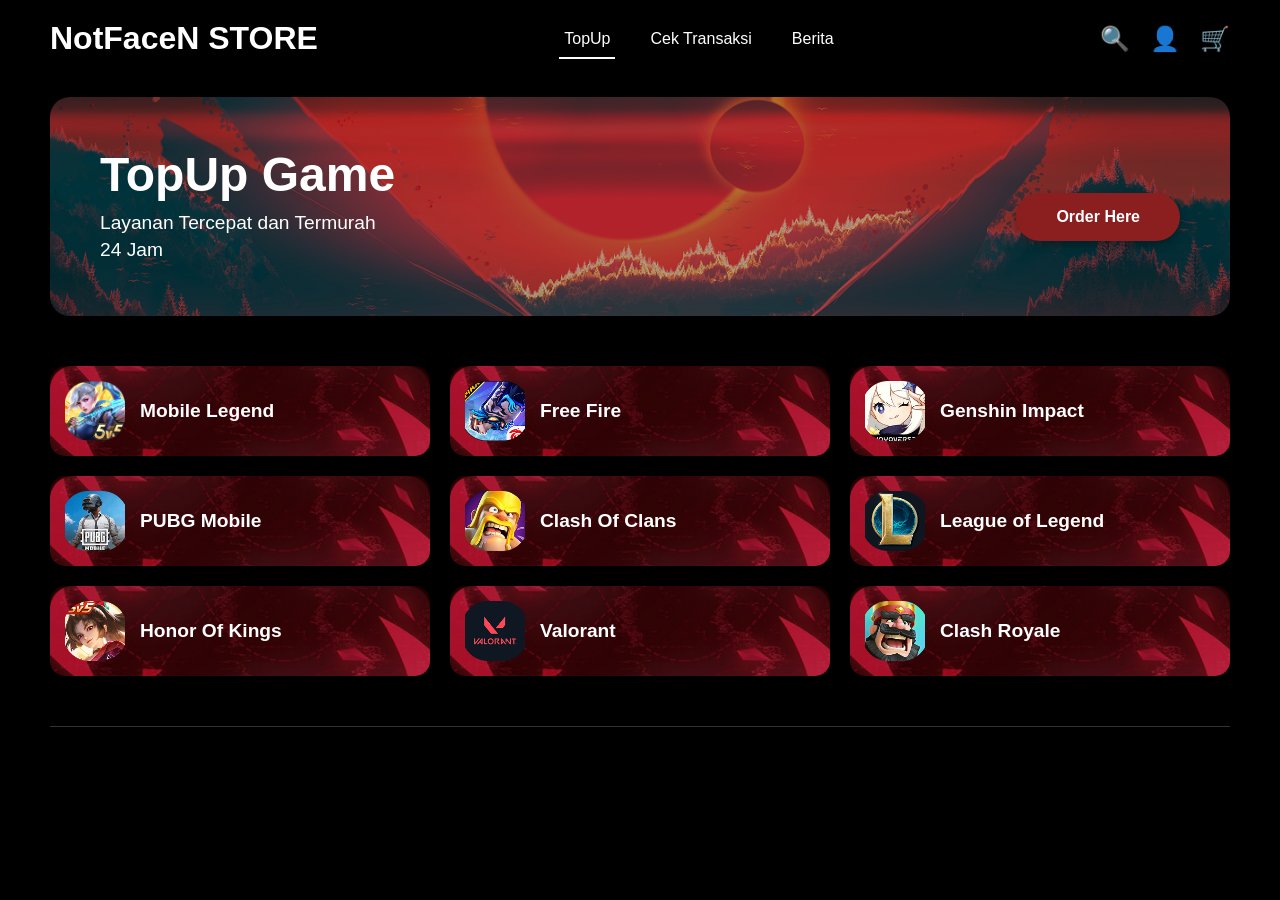
<file: index.html>
<!DOCTYPE html>
<html lang="en">
<head>
    <meta charset="UTF-8">
    <meta name="viewport" content="width=device-width, initial-scale=1.0">
    <title>NotFaceN Store - Gaming Top-up</title>
    <link rel="stylesheet" href="stylehomepage.css">
</head>
<body>
    <header>
        <a href="index.html" class="logo">NotFaceN STORE</a>
        <nav>
            <ul>
                <li><a href="index.html" class="active">TopUp</a></li>
                <li><a href="#">Cek Transaksi</a></li>
                <li><a href="#">Berita</a></li>
            </ul>
        </nav>
        <div class="header-icons">
            <a href="#" class="icon-search"></a>
            <a href="#" class="icon-user"></a>
            <a href="#" class="icon-cart"></a>
        </div>
    </header>
    
    <div class="hero-banner">
        <div class="hero-text">
            <h1>TopUp Game</h1>
            <p>Layanan Tercepat dan Termurah</p>
            <p>24 Jam</p>
        </div>
        <a href="#" class="order-btn">Order Here</a>
    </div>
    
    <div class="game-categories">
        <a href="p2.html" class="game-card">
            <div class="game-logo">
                <img src="image/imageML.png" alt="Mobile Legend">
            </div>
            <div class="game-title">Mobile Legend</div>
        </a>
        
        <a href="p3.html" class="game-card">
            <div class="game-logo">
                <img src="image/imageFF.png" alt="Free Fire">
            </div>
            <div class="game-title">Free Fire</div>
        </a>
        
        <a href="p4.html" class="game-card">
            <div class="game-logo">
                <img src="image/imageGenshin.png" alt="Genshin Impact">
            </div>
            <div class="game-title">Genshin Impact</div>
        </a>
        
        <a href="p5.html" class="game-card">
            <div class="game-logo">
                <img src="image/imagePUBG.png" alt="PUBG Mobile">
            </div>
            <div class="game-title">PUBG Mobile</div>
        </a>
        
        <a href="p6.html" class="game-card">
            <div class="game-logo">
                <img src="image/imageCOC.png" alt="Clash Of Clans">
            </div>
            <div class="game-title">Clash Of Clans</div>
        </a>
        
        <div class="game-card">
            <div class="game-logo">
                <img src="image/imageLOL.png" alt="League of Legend">
            </div>
            <div class="game-title">League of Legend</div>
        </div>
        
        <div class="game-card">
            <div class="game-logo">
                <img src="image/imageHOK.png" alt="Honor Of Kings">
            </div>
            <div class="game-title">Honor Of Kings</div>
        </div>
        
        <div class="game-card">
            <div class="game-logo">
                <img src="image/imageVALO.png" alt="Valorant">
            </div>
            <div class="game-title">Valorant</div>
        </div>
        
        <div class="game-card">
            <div class="game-logo">
                <img src="image/imageCR.png" alt="Clash Royale">
            </div>
            <div class="game-title">Clash Royale</div>
        </div>
    </div>
    
    <footer>
        <div class="divider"></div>
    </footer>
</body>
</html>
</file>
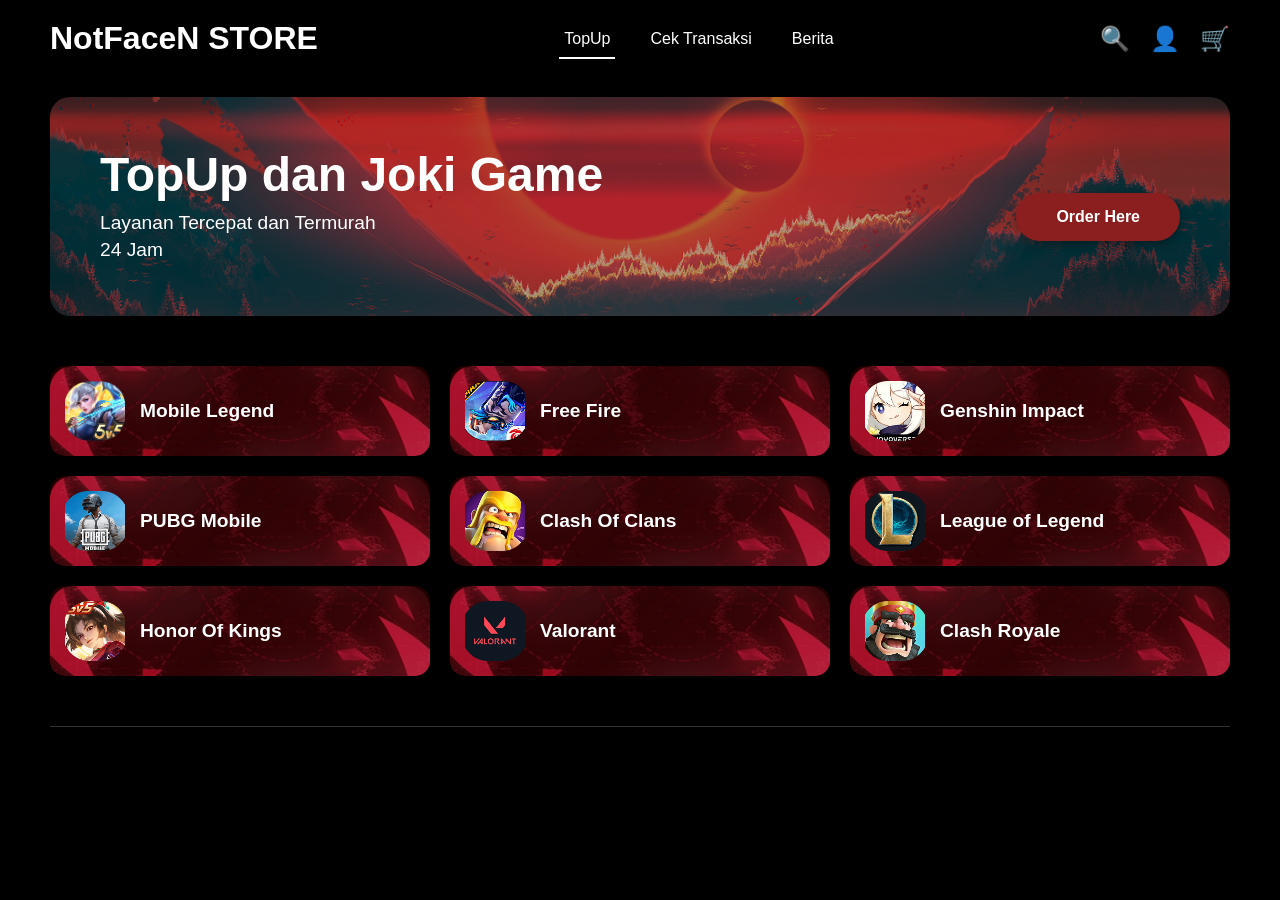
<file: homepage.html>
<!DOCTYPE html>
<html lang="en">
<head>
    <meta charset="UTF-8">
    <meta name="viewport" content="width=device-width, initial-scale=1.0">
    <title>NotFaceN Store - Gaming Top-up</title>
    <link rel="stylesheet" href="stylehomepage.css">
</head>
<body>
    <header>
        <a href="homepage.html" class="logo">NotFaceN STORE</a>
        <nav>
            <ul>
                <li><a href="homepage.html" class="active">TopUp</a></li>
                <li><a href="#">Cek Transaksi</a></li>
                <li><a href="#">Berita</a></li>
            </ul>
        </nav>
        <div class="header-icons">
            <a href="#" class="icon-search"></a>
            <a href="#" class="icon-user"></a>
            <a href="#" class="icon-cart"></a>
        </div>
    </header>
    
    <div class="hero-banner">
        <div class="hero-text">
            <h1>TopUp dan Joki Game</h1>
            <p>Layanan Tercepat dan Termurah</p>
            <p>24 Jam</p>
        </div>
        <a href="#" class="order-btn">Order Here</a>
    </div>
    
    <div class="game-categories">
        <a href="p2.html" class="game-card">
            <div class="game-logo">
                <img src="image/imageML.png" alt="Mobile Legend">
            </div>
            <div class="game-title">Mobile Legend</div>
        </a>
        
        <a href="p3.html" class="game-card">
            <div class="game-logo">
                <img src="image/imageFF.png" alt="Free Fire">
            </div>
            <div class="game-title">Free Fire</div>
        </a>
        
        <div class="game-card">
            <div class="game-logo">
                <img src="image/imageGenshin.png" alt="Genshin Impact">
            </div>
            <div class="game-title">Genshin Impact</div>
        </div>
        
        <div class="game-card">
            <div class="game-logo">
                <img src="image/imagePUBG.png" alt="PUBG Mobile">
            </div>
            <div class="game-title">PUBG Mobile</div>
        </div>
        
        <div class="game-card">
            <div class="game-logo">
                <img src="image/imageCOC.png" alt="Clash Of Clans">
            </div>
            <div class="game-title">Clash Of Clans</div>
        </div>
        
        <div class="game-card">
            <div class="game-logo">
                <img src="image/imageLOL.png" alt="League of Legend">
            </div>
            <div class="game-title">League of Legend</div>
        </div>
        
        <div class="game-card">
            <div class="game-logo">
                <img src="image/imageHOK.png" alt="Honor Of Kings">
            </div>
            <div class="game-title">Honor Of Kings</div>
        </div>
        
        <div class="game-card">
            <div class="game-logo">
                <img src="image/imageVALO.png" alt="Valorant">
            </div>
            <div class="game-title">Valorant</div>
        </div>
        
        <div class="game-card">
            <div class="game-logo">
                <img src="image/imageCR.png" alt="Clash Royale">
            </div>
            <div class="game-title">Clash Royale</div>
        </div>
    </div>
    
    <footer>
        <div class="divider"></div>
    </footer>
</body>
</html>
</file>
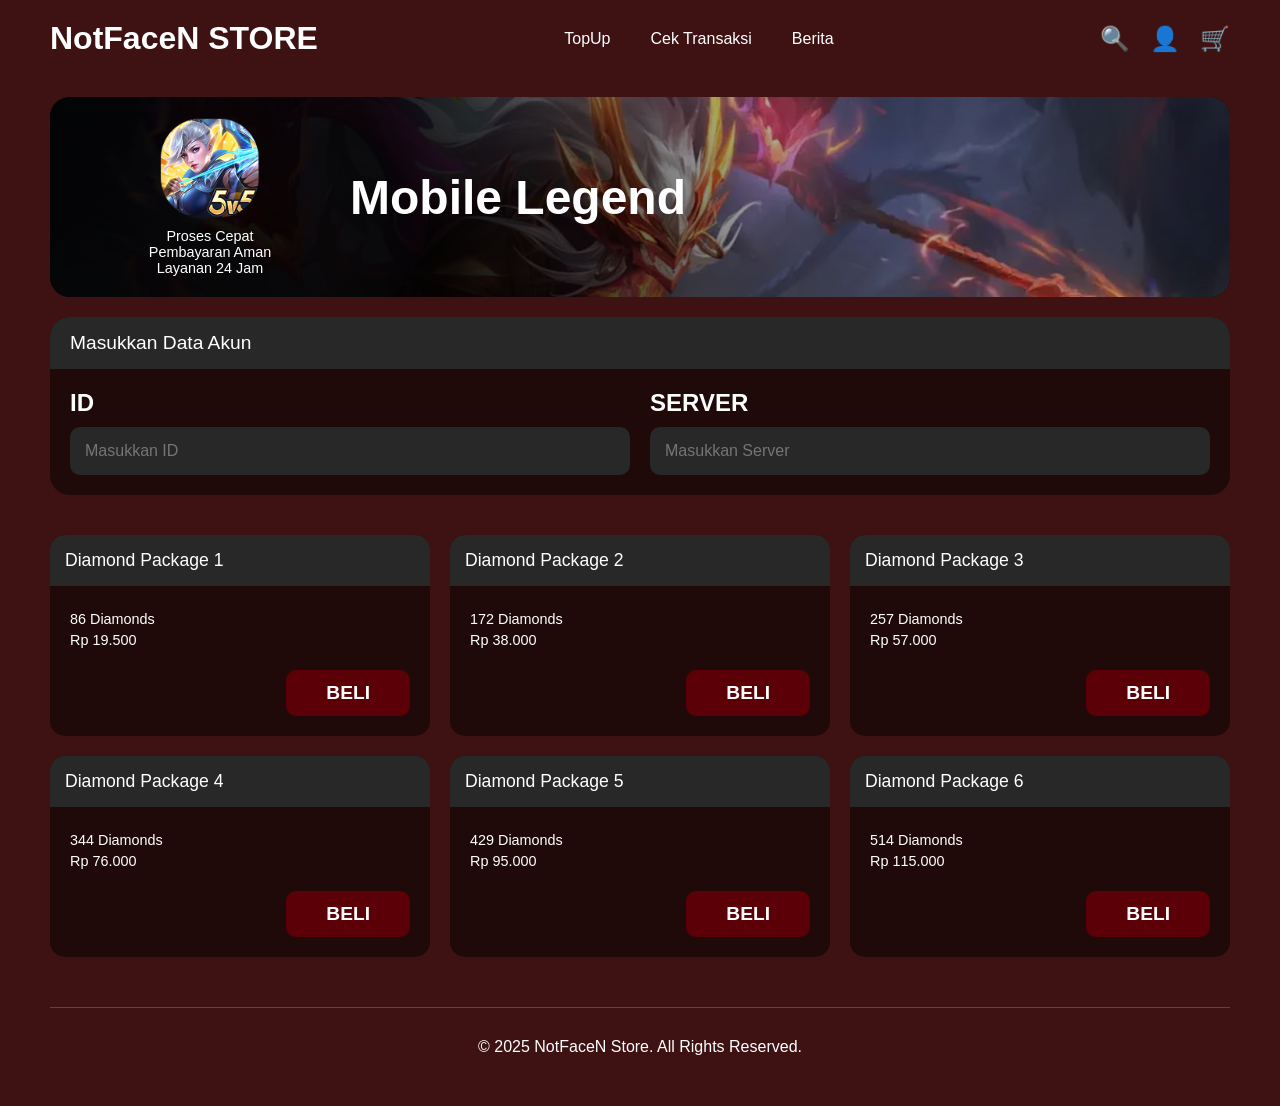
<file: p2.html>
<!DOCTYPE html>
<html lang="en">
<head>
  <meta charset="UTF-8">
  <meta name="viewport" content="width=device-width, initial-scale=1.0">
  <title>NotFaceN Store - Mobile Legend</title>
  <style>
    /* Reset and Base Styles */
    * {
        margin: 0;
        padding: 0;
        box-sizing: border-box;
        font-family: 'Arial', sans-serif;
    }

    body {
        background-color: #3e1212;
        color: white;
    }

    /* Header Styles */
    header {
        display: flex;
        justify-content: space-between;
        align-items: center;
        padding: 20px 50px;
    }

    .logo {
        font-size: 2rem;
        font-weight: bold;
        font-family: 'Impact', sans-serif;
        color: white;
        text-decoration: none;
    }

    nav ul {
        display: flex;
        list-style: none;
    }

    nav ul li a {
        color: white;
        text-decoration: none;
        margin: 0 15px;
        padding: 10px 5px;
        border-bottom: 2px solid transparent;
        transition: border-bottom 0.3s;
    }

    nav ul li a:hover, 
    nav ul li a.active {
        border-bottom: 2px solid white;
    }

    .header-icons {
        display: flex;
        align-items: center;
    }

    .header-icons a {
        color: white;
        margin-left: 20px;
        font-size: 1.5rem;
        text-decoration: none;
    }

    /* Game Banner */
    .game-banner {
        margin: 20px 50px;
        height: 200px;
        background-color: #000;
        border-radius: 20px;
        overflow: hidden;
        position: relative;
    }

    .game-banner-bg {
        position: absolute;
        width: 100%;
        height: 100%;
        background-image: url('image/imageBGML.png');
        background-size: cover;
        background-position: center;
        opacity: 0.7;
    }

    .game-logo-large {
        position: absolute;
        left: 50px;
        top: 50%;
        transform: translateY(-50%);
        width: 220px;
        display: flex;
        flex-direction: column;
        align-items: center;
        text-align: center;
    }

    .game-logo-large img {
        width: 100px;
        height: 100px;
        border-radius: 20px;
        margin-bottom: 10px;
    }

    .game-logo-large .game-info {
        text-align: center;
        font-size: 0.9rem;
    }

    .game-banner h1 {
        position: absolute;
        left: 300px;
        top: 50%;
        transform: translateY(-50%);
        font-size: 3rem;
        font-weight: bold;
    }

    /* Account Form */
    .account-form {
        margin: 20px 50px;
        background-color: #00000080;
        border-radius: 20px;
        overflow: hidden;
    }

    .form-header {
        background-color: #282828;
        padding: 15px 20px;
        font-size: 1.2rem;
    }

    .form-content {
        padding: 20px;
        display: flex;
    }

    .input-group {
        display: flex;
        flex-direction: column;
        flex: 1;
    }

    .input-label {
        font-size: 1.5rem;
        font-weight: bold;
        margin-bottom: 10px;
    }

    .input-field {
        background-color: #282828;
        border: none;
        border-radius: 10px;
        padding: 15px;
        font-size: 1rem;
        color: #333;
    }

    /* Products Grid */
    .products-grid {
        margin: 40px 50px;
        display: grid;
        grid-template-columns: repeat(3, 1fr);
        gap: 20px;
    }

    .product-card {
        background-color: #00000080;
        border-radius: 15px;
        overflow: hidden;
    }

    .product-header {
        background-color: #282828;
        padding: 15px;
        font-size: 1.1rem;
    }

    .product-content {
        padding: 20px;
        min-height: 150px;
        position: relative;
    }

    .package-details {
        position: absolute;
        top: 20px;
        left: 20px;
        text-align: left;
    }

    .package-details p {
        margin: 5px 0;
        font-size: 0.9rem;
    }

    .buy-button {
        background-color: #5c0008;
        color: white;
        border: none;
        border-radius: 10px;
        padding: 12px 40px;
        font-size: 1.2rem;
        font-weight: bold;
        cursor: pointer;
        transition: background-color 0.3s;
        position: absolute;
        bottom: 20px;
        right: 20px;
    }

    .buy-button:hover {
        background-color: #ff4d5e;
    }

    /* Footer */
    footer {
        margin: 50px;
        padding-top: 30px;
        border-top: 1px solid rgba(255,255,255,0.2);
        text-align: center;
    }

    /* Icons */
    .icon-search::before {
        content: "🔍";
    }

    .icon-user::before {
        content: "👤";
    }

    .icon-cart::before {
        content: "🛒";
    }
  </style>
</head>
<body>

    <header>
        <a href="index.html" class="logo">NotFaceN STORE</a>
        <nav>
          <ul>
            <li><a href="index.html">TopUp</a></li>
            <li><a href="#">Cek Transaksi</a></li>
            <li><a href="#">Berita</a></li>
          </ul>
        </nav>
        <div class="header-icons">
          <a href="#" class="icon-search"></a>
          <a href="#" class="icon-user"></a>
          <a href="#" class="icon-cart"></a>
        </div>
      </header>
      
      <div class="game-banner">
        <div class="game-banner-bg"></div>
        <div class="game-logo-large">
          <img src="image/imageML.png" alt="Mobile Legend">
          <div class="game-info">
            <p>Proses Cepat</p>
            <p>Pembayaran Aman</p>
            <p>Layanan 24 Jam</p>
          </div>
        </div>
        <h1>Mobile Legend</h1>
      </div>
      
      <form id="account-form">
        <div class="account-form">
          <div class="form-header">
            Masukkan Data Akun
          </div>
          <div class="form-content">
            <div class="input-group" style="margin-right: 20px;">
              <div class="input-label">ID</div>
              <input type="text" name="user_id" id="user_id" class="input-field" placeholder="Masukkan ID" required>
            </div>
            <div class="input-group">
              <div class="input-label">SERVER</div>
              <input type="text" name="server" id="server" class="input-field" placeholder="Masukkan Server" required>
            </div>
          </div>
        </div>
      
        <div class="products-grid">
          <!-- Diamond Package 1 -->
          <div class="product-card">
            <div class="product-header">Diamond Package 1</div>
            <div class="product-content">
              <div class="package-details">
                <p>86 Diamonds</p>
                <p>Rp 19.500</p>
              </div>
              <!-- Button untuk Diamond Package 1 -->
              <button type="button" onclick="submitForm('Diamond Package 1')" class="buy-button">BELI</button>
            </div>
          </div>
      
          <!-- Diamond Package 2 -->
          <div class="product-card">
            <div class="product-header">Diamond Package 2</div>
            <div class="product-content">
              <div class="package-details">
                <p>172 Diamonds</p>
                <p>Rp 38.000</p>
              </div>
              <!-- Button untuk Diamond Package 2 -->
              <button type="button" onclick="submitForm('Diamond Package 2')" class="buy-button">BELI</button>
            </div>
          </div>
      
          <!-- Diamond Package 3 -->
          <div class="product-card">
            <div class="product-header">Diamond Package 3</div>
            <div class="product-content">
              <div class="package-details">
                <p>257 Diamonds</p>
                <p>Rp 57.000</p>
              </div>
              <!-- Button untuk Diamond Package 3 -->
              <button type="button" onclick="submitForm('Diamond Package 3')" class="buy-button">BELI</button>
            </div>
          </div>
      
          <!-- Diamond Package 4 -->
          <div class="product-card">
            <div class="product-header">Diamond Package 4</div>
            <div class="product-content">
              <div class="package-details">
                <p>344 Diamonds</p>
                <p>Rp 76.000</p>
              </div>
              <!-- Button untuk Diamond Package 4 -->
              <button type="button" onclick="submitForm('Diamond Package 4')" class="buy-button">BELI</button>
            </div>
          </div>
      
          <!-- Diamond Package 5 -->
          <div class="product-card">
            <div class="product-header">Diamond Package 5</div>
            <div class="product-content">
              <div class="package-details">
                <p>429 Diamonds</p>
                <p>Rp 95.000</p>
              </div>
              <!-- Button untuk Diamond Package 5 -->
              <button type="button" onclick="submitForm('Diamond Package 5')" class="buy-button">BELI</button>
            </div>
          </div>
      
          <!-- Diamond Package 6 -->
          <div class="product-card">
            <div class="product-header">Diamond Package 6</div>
            <div class="product-content">
              <div class="package-details">
                <p>514 Diamonds</p>
                <p>Rp 115.000</p>
              </div>
              <!-- Button untuk Diamond Package 6 -->
              <button type="button" onclick="submitForm('Diamond Package 6')" class="buy-button">BELI</button>
            </div>
          </div>
        </div>
      </form>
      
      <footer>
        <div class="divider"></div>
        <p>© 2025 NotFaceN Store. All Rights Reserved.</p>
      </footer>
      
      <script>
        // Function to validate form and redirect to confirmation page
        function submitForm(packageName) {
          // Get form values
          const userId = document.getElementById('user_id').value;
          const server = document.getElementById('server').value;
          
          // Validate the form
          if (!userId || !server) {
            alert('Silakan masukkan ID dan Server terlebih dahulu!');
            return;
          }
          
          // Redirect to confirmation page with parameters
          window.location.href = `konfirmasiML.html?user_id=${encodeURIComponent(userId)}&server=${encodeURIComponent(server)}&package=${encodeURIComponent(packageName)}`;
        }
      </script>
      
      </body>
      </html>
</file>
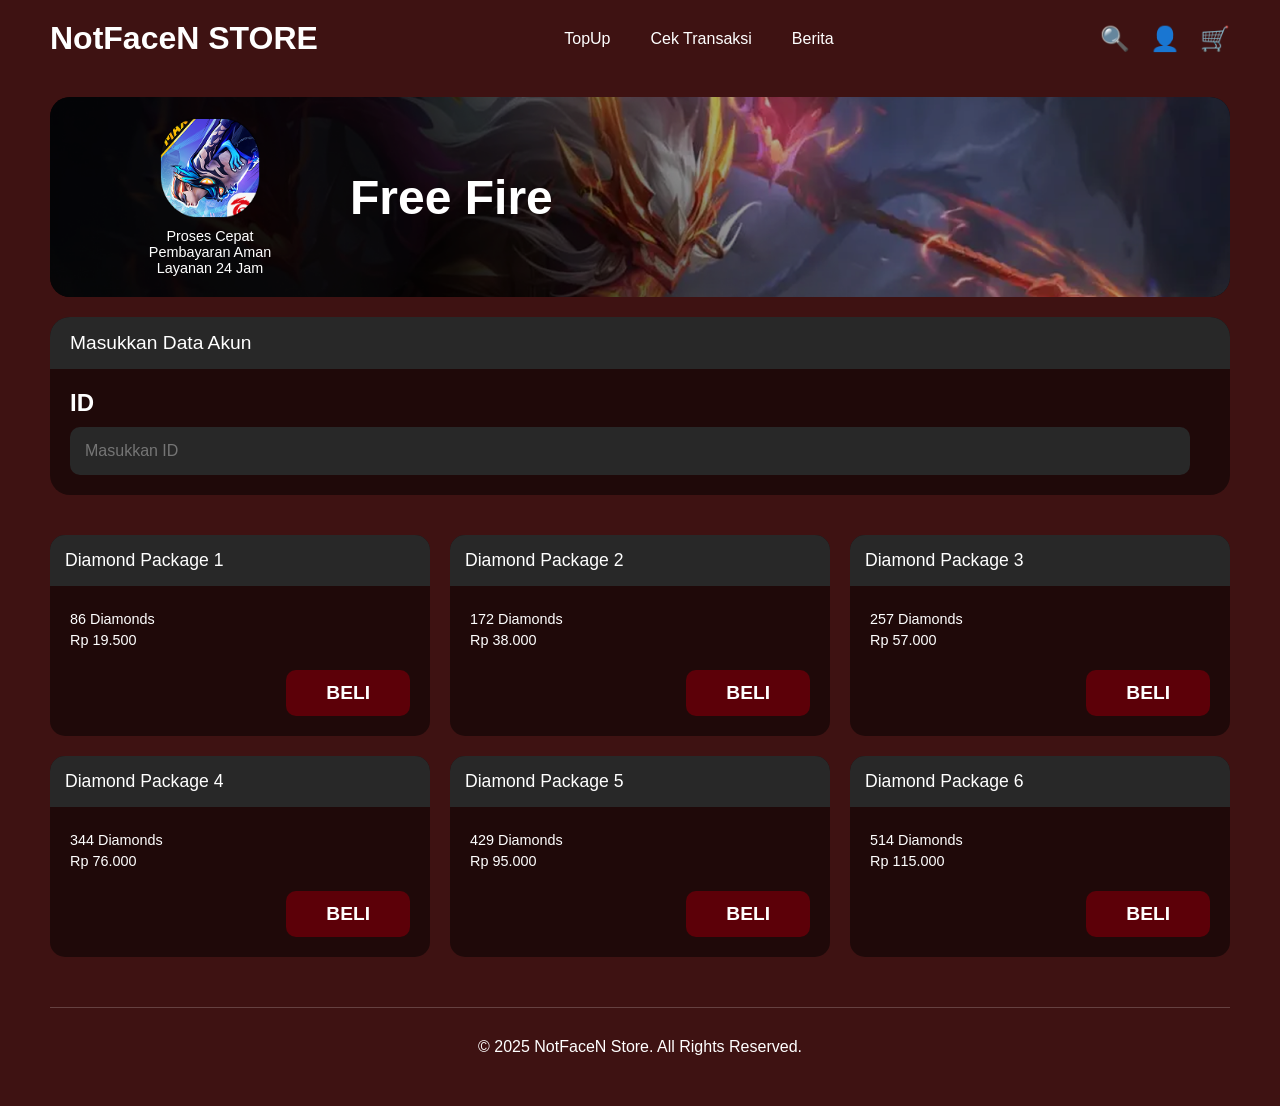
<file: p3.html>
<!DOCTYPE html>
<html lang="en">
<head>
  <meta charset="UTF-8">
  <meta name="viewport" content="width=device-width, initial-scale=1.0">
  <title>NotFaceN Store - Free Fire</title>
  <style>
    /* Reset and Base Styles */
    * {
        margin: 0;
        padding: 0;
        box-sizing: border-box;
        font-family: 'Arial', sans-serif;
    }

    body {
        background-color: #3e1212;
        color: white;
    }

    /* Header Styles */
    header {
        display: flex;
        justify-content: space-between;
        align-items: center;
        padding: 20px 50px;
    }

    .logo {
        font-size: 2rem;
        font-weight: bold;
        font-family: 'Impact', sans-serif;
        color: white;
        text-decoration: none;
    }

    nav ul {
        display: flex;
        list-style: none;
    }

    nav ul li a {
        color: white;
        text-decoration: none;
        margin: 0 15px;
        padding: 10px 5px;
        border-bottom: 2px solid transparent;
        transition: border-bottom 0.3s;
    }

    nav ul li a:hover, 
    nav ul li a.active {
        border-bottom: 2px solid white;
    }

    .header-icons {
        display: flex;
        align-items: center;
    }

    .header-icons a {
        color: white;
        margin-left: 20px;
        font-size: 1.5rem;
        text-decoration: none;
    }

    /* Game Banner */
    .game-banner {
        margin: 20px 50px;
        height: 200px;
        background-color: #000;
        border-radius: 20px;
        overflow: hidden;
        position: relative;
    }

    .game-banner-bg {
        position: absolute;
        width: 100%;
        height: 100%;
        background-image: url('image/imageBGML.png');
        background-size: cover;
        background-position: center;
        opacity: 0.7;
    }

    .game-logo-large {
        position: absolute;
        left: 50px;
        top: 50%;
        transform: translateY(-50%);
        width: 220px;
        display: flex;
        flex-direction: column;
        align-items: center;
        text-align: center;
    }

    .game-logo-large img {
        width: 100px;
        height: 100px;
        border-radius: 20px;
        margin-bottom: 10px;
    }

    .game-logo-large .game-info {
        text-align: center;
        font-size: 0.9rem;
    }

    .game-banner h1 {
        position: absolute;
        left: 300px;
        top: 50%;
        transform: translateY(-50%);
        font-size: 3rem;
        font-weight: bold;
    }

    /* Account Form */
    .account-form {
        margin: 20px 50px;
        background-color: #00000080;
        border-radius: 20px;
        overflow: hidden;
    }

    .form-header {
        background-color: #282828;
        padding: 15px 20px;
        font-size: 1.2rem;
    }

    .form-content {
        padding: 20px;
        display: flex;
    }

    .input-group {
        display: flex;
        flex-direction: column;
        flex: 1;
    }

    .input-label {
        font-size: 1.5rem;
        font-weight: bold;
        margin-bottom: 10px;
    }

    .input-field {
        background-color: #282828;
        border: none;
        border-radius: 10px;
        padding: 15px;
        font-size: 1rem;
        color: #333;
    }

    /* Products Grid */
    .products-grid {
        margin: 40px 50px;
        display: grid;
        grid-template-columns: repeat(3, 1fr);
        gap: 20px;
    }

    .product-card {
        background-color: #00000080;
        border-radius: 15px;
        overflow: hidden;
    }

    .product-header {
        background-color: #282828;
        padding: 15px;
        font-size: 1.1rem;
    }

    .product-content {
        padding: 20px;
        min-height: 150px;
        position: relative;
    }

    .package-details {
        position: absolute;
        top: 20px;
        left: 20px;
        text-align: left;
    }

    .package-details p {
        margin: 5px 0;
        font-size: 0.9rem;
    }

    .buy-button {
        background-color: #5c0008;
        color: white;
        border: none;
        border-radius: 10px;
        padding: 12px 40px;
        font-size: 1.2rem;
        font-weight: bold;
        cursor: pointer;
        transition: background-color 0.3s;
        position: absolute;
        bottom: 20px;
        right: 20px;
    }

    .buy-button:hover {
        background-color: #ff4d5e;
    }

    /* Footer */
    footer {
        margin: 50px;
        padding-top: 30px;
        border-top: 1px solid rgba(255,255,255,0.2);
        text-align: center;
    }

    /* Icons */
    .icon-search::before {
        content: "🔍";
    }

    .icon-user::before {
        content: "👤";
    }

    .icon-cart::before {
        content: "🛒";
    }
  </style>
</head>
<body>

    <header>
        <a href="index.html" class="logo">NotFaceN STORE</a>
        <nav>
          <ul>
            <li><a href="index.html">TopUp</a></li>
            <li><a href="#">Cek Transaksi</a></li>
            <li><a href="#">Berita</a></li>
          </ul>
        </nav>
        <div class="header-icons">
          <a href="#" class="icon-search"></a>
          <a href="#" class="icon-user"></a>
          <a href="#" class="icon-cart"></a>
        </div>
      </header>
      
      <div class="game-banner">
        <div class="game-banner-bg"></div>
        <div class="game-logo-large">
          <img src="image/imageFF.png" alt="Free Fire">
          <div class="game-info">
            <p>Proses Cepat</p>
            <p>Pembayaran Aman</p>
            <p>Layanan 24 Jam</p>
          </div>
        </div>
        <h1>Free Fire</h1>
      </div>
      
      <form id="account-form">
        <div class="account-form">
          <div class="form-header">
            Masukkan Data Akun
          </div>
          <div class="form-content">
            <div class="input-group" style="margin-right: 20px;">
              <div class="input-label">ID</div>
              <input type="text" name="user_id" id="user_id" class="input-field" placeholder="Masukkan ID" required>
            </div>
            <!-- <div class="input-group">
              <div class="input-label">SERVER</div>
              <input type="text" name="server" id="server" class="input-field" placeholder="Masukkan Server" required>
            </div> -->
          </div>
        </div>
      
        <div class="products-grid">
          <!-- Diamond Package 1 -->
          <div class="product-card">
            <div class="product-header">Diamond Package 1</div>
            <div class="product-content">
              <div class="package-details">
                <p>86 Diamonds</p>
                <p>Rp 19.500</p>
              </div>
              <!-- Button untuk Diamond Package 1 -->
              <button type="button" onclick="submitForm('Diamond Package 1')" class="buy-button">BELI</button>
            </div>
          </div>
      
          <!-- Diamond Package 2 -->
          <div class="product-card">
            <div class="product-header">Diamond Package 2</div>
            <div class="product-content">
              <div class="package-details">
                <p>172 Diamonds</p>
                <p>Rp 38.000</p>
              </div>
              <!-- Button untuk Diamond Package 2 -->
              <button type="button" onclick="submitForm('Diamond Package 2')" class="buy-button">BELI</button>
            </div>
          </div>
      
          <!-- Diamond Package 3 -->
          <div class="product-card">
            <div class="product-header">Diamond Package 3</div>
            <div class="product-content">
              <div class="package-details">
                <p>257 Diamonds</p>
                <p>Rp 57.000</p>
              </div>
              <!-- Button untuk Diamond Package 3 -->
              <button type="button" onclick="submitForm('Diamond Package 3')" class="buy-button">BELI</button>
            </div>
          </div>
      
          <!-- Diamond Package 4 -->
          <div class="product-card">
            <div class="product-header">Diamond Package 4</div>
            <div class="product-content">
              <div class="package-details">
                <p>344 Diamonds</p>
                <p>Rp 76.000</p>
              </div>
              <!-- Button untuk Diamond Package 4 -->
              <button type="button" onclick="submitForm('Diamond Package 4')" class="buy-button">BELI</button>
            </div>
          </div>
      
          <!-- Diamond Package 5 -->
          <div class="product-card">
            <div class="product-header">Diamond Package 5</div>
            <div class="product-content">
              <div class="package-details">
                <p>429 Diamonds</p>
                <p>Rp 95.000</p>
              </div>
              <!-- Button untuk Diamond Package 5 -->
              <button type="button" onclick="submitForm('Diamond Package 5')" class="buy-button">BELI</button>
            </div>
          </div>
      
          <!-- Diamond Package 6 -->
          <div class="product-card">
            <div class="product-header">Diamond Package 6</div>
            <div class="product-content">
              <div class="package-details">
                <p>514 Diamonds</p>
                <p>Rp 115.000</p>
              </div>
              <!-- Button untuk Diamond Package 6 -->
              <button type="button" onclick="submitForm('Diamond Package 6')" class="buy-button">BELI</button>
            </div>
          </div>
        </div>
      </form>
      
      <footer>
        <div class="divider"></div>
        <p>© 2025 NotFaceN Store. All Rights Reserved.</p>
      </footer>
      
      <script>
        // Function to validate form and redirect to confirmation page
        function submitForm(packageName) {
          // Get form values
          const userId = document.getElementById('user_id').value;
        //   const server = document.getElementById('server').value;
          
          // Validate the form
          if (!userId ) {
            alert('Silakan masukkan ID terlebih dahulu!');
            return;
          }
          
          // Redirect to confirmation page with parameters
          window.location.href = `konfirmasiFF.html?user_id=${encodeURIComponent(userId)}&package=${encodeURIComponent(packageName)}`;
        }
      </script>
      
      </body>
      </html>
</file>
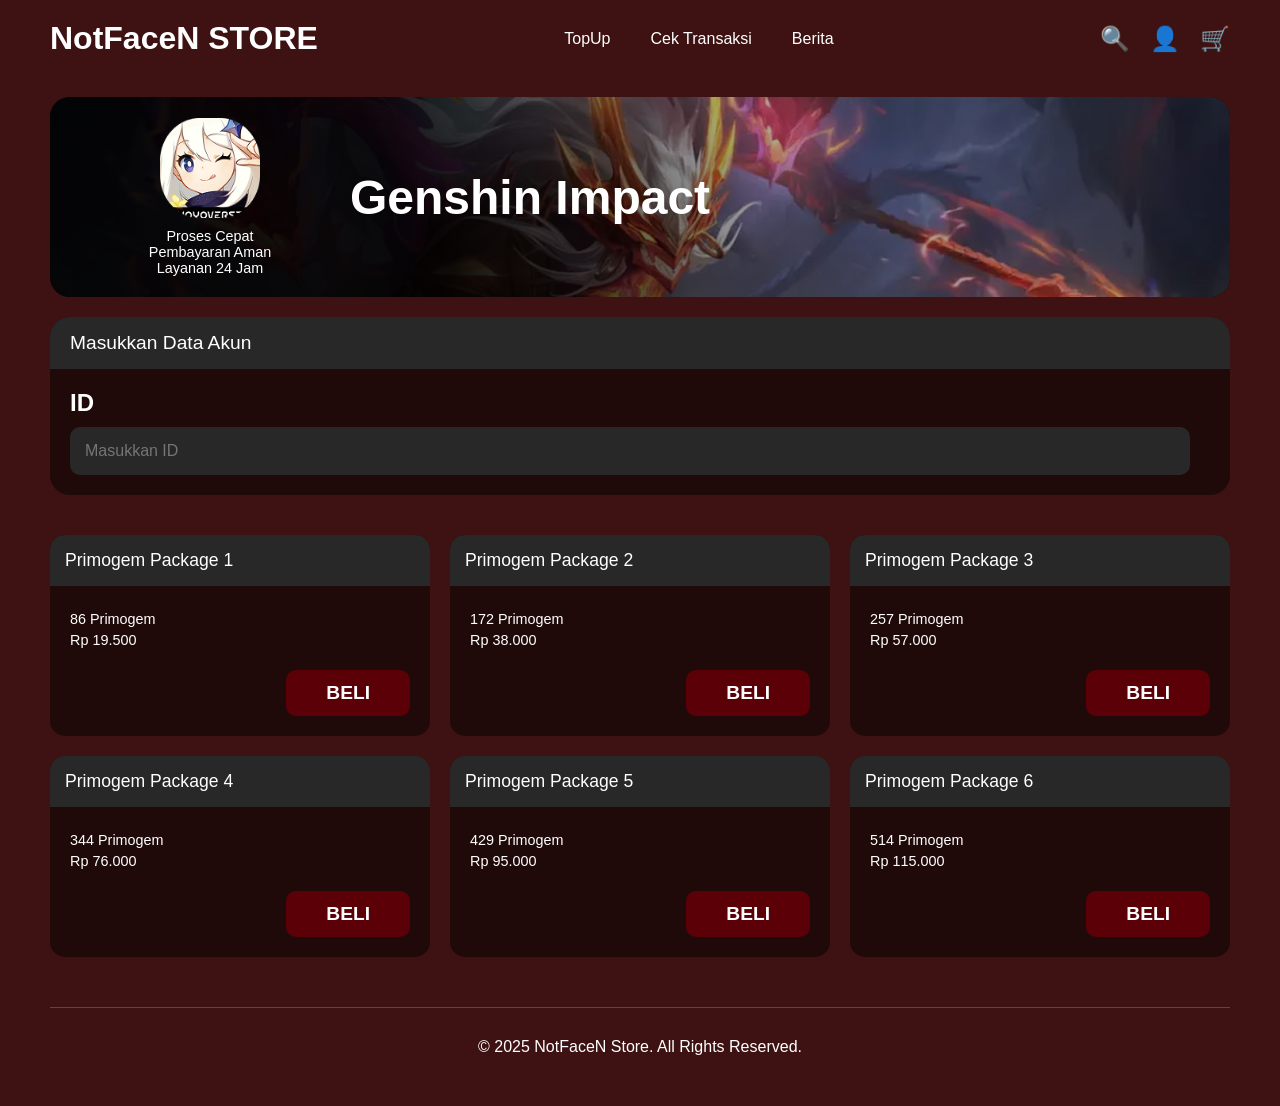
<file: p4.html>
<!DOCTYPE html>
<html lang="en">
<head>
  <meta charset="UTF-8">
  <meta name="viewport" content="width=device-width, initial-scale=1.0">
  <title>NotFaceN Store - Genshin Impact</title>
  <style>
    /* Reset and Base Styles */
    * {
        margin: 0;
        padding: 0;
        box-sizing: border-box;
        font-family: 'Arial', sans-serif;
    }

    body {
        background-color: #3e1212;
        color: white;
    }

    /* Header Styles */
    header {
        display: flex;
        justify-content: space-between;
        align-items: center;
        padding: 20px 50px;
    }

    .logo {
        font-size: 2rem;
        font-weight: bold;
        font-family: 'Impact', sans-serif;
        color: white;
        text-decoration: none;
    }

    nav ul {
        display: flex;
        list-style: none;
    }

    nav ul li a {
        color: white;
        text-decoration: none;
        margin: 0 15px;
        padding: 10px 5px;
        border-bottom: 2px solid transparent;
        transition: border-bottom 0.3s;
    }

    nav ul li a:hover, 
    nav ul li a.active {
        border-bottom: 2px solid white;
    }

    .header-icons {
        display: flex;
        align-items: center;
    }

    .header-icons a {
        color: white;
        margin-left: 20px;
        font-size: 1.5rem;
        text-decoration: none;
    }

    /* Game Banner */
    .game-banner {
        margin: 20px 50px;
        height: 200px;
        background-color: #000;
        border-radius: 20px;
        overflow: hidden;
        position: relative;
    }

    .game-banner-bg {
        position: absolute;
        width: 100%;
        height: 100%;
        background-image: url('image/imageBGML.png');
        background-size: cover;
        background-position: center;
        opacity: 0.7;
    }

    .game-logo-large {
        position: absolute;
        left: 50px;
        top: 50%;
        transform: translateY(-50%);
        width: 220px;
        display: flex;
        flex-direction: column;
        align-items: center;
        text-align: center;
    }

    .game-logo-large img {
        width: 100px;
        height: 100px;
        border-radius: 20px;
        margin-bottom: 10px;
    }

    .game-logo-large .game-info {
        text-align: center;
        font-size: 0.9rem;
    }

    .game-banner h1 {
        position: absolute;
        left: 300px;
        top: 50%;
        transform: translateY(-50%);
        font-size: 3rem;
        font-weight: bold;
    }

    /* Account Form */
    .account-form {
        margin: 20px 50px;
        background-color: #00000080;
        border-radius: 20px;
        overflow: hidden;
    }

    .form-header {
        background-color: #282828;
        padding: 15px 20px;
        font-size: 1.2rem;
    }

    .form-content {
        padding: 20px;
        display: flex;
    }

    .input-group {
        display: flex;
        flex-direction: column;
        flex: 1;
    }

    .input-label {
        font-size: 1.5rem;
        font-weight: bold;
        margin-bottom: 10px;
    }

    .input-field {
        background-color: #282828;
        border: none;
        border-radius: 10px;
        padding: 15px;
        font-size: 1rem;
        color: #333;
    }

    /* Products Grid */
    .products-grid {
        margin: 40px 50px;
        display: grid;
        grid-template-columns: repeat(3, 1fr);
        gap: 20px;
    }

    .product-card {
        background-color: #00000080;
        border-radius: 15px;
        overflow: hidden;
    }

    .product-header {
        background-color: #282828;
        padding: 15px;
        font-size: 1.1rem;
    }

    .product-content {
        padding: 20px;
        min-height: 150px;
        position: relative;
    }

    .package-details {
        position: absolute;
        top: 20px;
        left: 20px;
        text-align: left;
    }

    .package-details p {
        margin: 5px 0;
        font-size: 0.9rem;
    }

    .buy-button {
        background-color: #5c0008;
        color: white;
        border: none;
        border-radius: 10px;
        padding: 12px 40px;
        font-size: 1.2rem;
        font-weight: bold;
        cursor: pointer;
        transition: background-color 0.3s;
        position: absolute;
        bottom: 20px;
        right: 20px;
    }

    .buy-button:hover {
        background-color: #ff4d5e;
    }

    /* Footer */
    footer {
        margin: 50px;
        padding-top: 30px;
        border-top: 1px solid rgba(255,255,255,0.2);
        text-align: center;
    }

    /* Icons */
    .icon-search::before {
        content: "🔍";
    }

    .icon-user::before {
        content: "👤";
    }

    .icon-cart::before {
        content: "🛒";
    }
  </style>
</head>
<body>

    <header>
        <a href="index.html" class="logo">NotFaceN STORE</a>
        <nav>
          <ul>
            <li><a href="index.html">TopUp</a></li>
            <li><a href="#">Cek Transaksi</a></li>
            <li><a href="#">Berita</a></li>
          </ul>
        </nav>
        <div class="header-icons">
          <a href="#" class="icon-search"></a>
          <a href="#" class="icon-user"></a>
          <a href="#" class="icon-cart"></a>
        </div>
      </header>
      
      <div class="game-banner">
        <div class="game-banner-bg"></div>
        <div class="game-logo-large">
          <img src="image/imageGenshin.png" alt="Genshin Impact">
          <div class="game-info">
            <p>Proses Cepat</p>
            <p>Pembayaran Aman</p>
            <p>Layanan 24 Jam</p>
          </div>
        </div>
        <h1>Genshin Impact</h1>
      </div>
      
      <form id="account-form">
        <div class="account-form">
          <div class="form-header">
            Masukkan Data Akun
          </div>
          <div class="form-content">
            <div class="input-group" style="margin-right: 20px;">
              <div class="input-label">ID</div>
              <input type="text" name="user_id" id="user_id" class="input-field" placeholder="Masukkan ID" required>
            </div>
            <!-- <div class="input-group">
              <div class="input-label">SERVER</div>
              <input type="text" name="server" id="server" class="input-field" placeholder="Masukkan Server" required>
            </div> -->
          </div>
        </div>
      
        <div class="products-grid">
          <!-- Primogem Package 1 -->
          <div class="product-card">
            <div class="product-header">Primogem Package 1</div>
            <div class="product-content">
              <div class="package-details">
                <p>86 Primogem</p>
                <p>Rp 19.500</p>
              </div>
              <!-- Button untuk Primogem Package 1 -->
              <button type="button" onclick="submitForm('Primogem Package 1')" class="buy-button">BELI</button>
            </div>
          </div>
      
          <!-- Primogem Package 2 -->
          <div class="product-card">
            <div class="product-header">Primogem Package 2</div>
            <div class="product-content">
              <div class="package-details">
                <p>172 Primogem</p>
                <p>Rp 38.000</p>
              </div>
              <!-- Button untuk Primogem Package 2 -->
              <button type="button" onclick="submitForm('Primogem Package 2')" class="buy-button">BELI</button>
            </div>
          </div>
      
          <!-- Primogem Package 3 -->
          <div class="product-card">
            <div class="product-header">Primogem Package 3</div>
            <div class="product-content">
              <div class="package-details">
                <p>257 Primogem</p>
                <p>Rp 57.000</p>
              </div>
              <!-- Button untuk Primogem Package 3 -->
              <button type="button" onclick="submitForm('Primogem Package 3')" class="buy-button">BELI</button>
            </div>
          </div>
      
          <!-- Primogem Package 4 -->
          <div class="product-card">
            <div class="product-header">Primogem Package 4</div>
            <div class="product-content">
              <div class="package-details">
                <p>344 Primogem</p>
                <p>Rp 76.000</p>
              </div>
              <!-- Button untuk Primogem Package 4 -->
              <button type="button" onclick="submitForm('Primogem Package 4')" class="buy-button">BELI</button>
            </div>
          </div>
      
          <!-- Primogem Package 5 -->
          <div class="product-card">
            <div class="product-header">Primogem Package 5</div>
            <div class="product-content">
              <div class="package-details">
                <p>429 Primogem</p>
                <p>Rp 95.000</p>
              </div>
              <!-- Button untuk Primogem Package 5 -->
              <button type="button" onclick="submitForm('Primogem Package 5')" class="buy-button">BELI</button>
            </div>
          </div>
      
          <!-- Primogem Package 6 -->
          <div class="product-card">
            <div class="product-header">Primogem Package 6</div>
            <div class="product-content">
              <div class="package-details">
                <p>514 Primogem</p>
                <p>Rp 115.000</p>
              </div>
              <!-- Button untuk Primogem Package 6 -->
              <button type="button" onclick="submitForm('Primogem Package 6')" class="buy-button">BELI</button>
            </div>
          </div>
        </div>
      </form>
      
      <footer>
        <div class="divider"></div>
        <p>© 2025 NotFaceN Store. All Rights Reserved.</p>
      </footer>
      
      <script>
        // Function to validate form and redirect to confirmation page
        function submitForm(packageName) {
          // Get form values
          const userId = document.getElementById('user_id').value;
        //   const server = document.getElementById('server').value;
          
          // Validate the form
          if (!userId ) {
            alert('Silakan masukkan ID terlebih dahulu!');
            return;
          }
          
          // Redirect to confirmation page with parameters
          window.location.href = `konfirmasiGenshin.html?user_id=${encodeURIComponent(userId)}&package=${encodeURIComponent(packageName)}`;
        }
      </script>
      
      </body>
      </html>
</file>
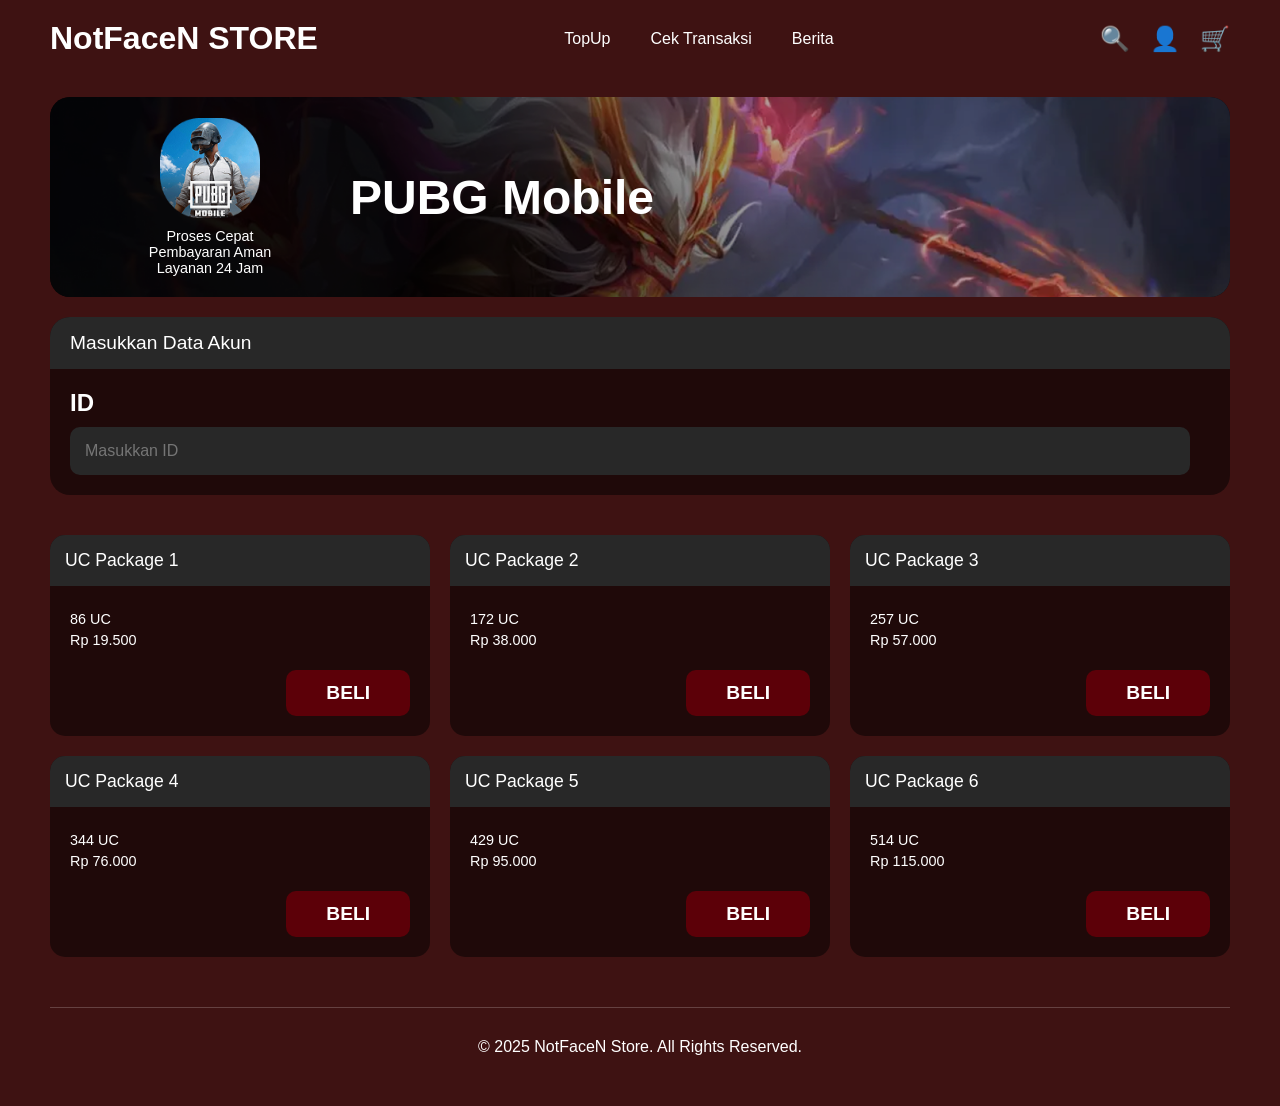
<file: p5.html>
<!DOCTYPE html>
<html lang="en">
<head>
  <meta charset="UTF-8">
  <meta name="viewport" content="width=device-width, initial-scale=1.0">
  <title>NotFaceN Store - Genshin Impact</title>
  <style>
    /* Reset and Base Styles */
    * {
        margin: 0;
        padding: 0;
        box-sizing: border-box;
        font-family: 'Arial', sans-serif;
    }

    body {
        background-color: #3e1212;
        color: white;
    }

    /* Header Styles */
    header {
        display: flex;
        justify-content: space-between;
        align-items: center;
        padding: 20px 50px;
    }

    .logo {
        font-size: 2rem;
        font-weight: bold;
        font-family: 'Impact', sans-serif;
        color: white;
        text-decoration: none;
    }

    nav ul {
        display: flex;
        list-style: none;
    }

    nav ul li a {
        color: white;
        text-decoration: none;
        margin: 0 15px;
        padding: 10px 5px;
        border-bottom: 2px solid transparent;
        transition: border-bottom 0.3s;
    }

    nav ul li a:hover, 
    nav ul li a.active {
        border-bottom: 2px solid white;
    }

    .header-icons {
        display: flex;
        align-items: center;
    }

    .header-icons a {
        color: white;
        margin-left: 20px;
        font-size: 1.5rem;
        text-decoration: none;
    }

    /* Game Banner */
    .game-banner {
        margin: 20px 50px;
        height: 200px;
        background-color: #000;
        border-radius: 20px;
        overflow: hidden;
        position: relative;
    }

    .game-banner-bg {
        position: absolute;
        width: 100%;
        height: 100%;
        background-image: url('image/imageBGML.png');
        background-size: cover;
        background-position: center;
        opacity: 0.7;
    }

    .game-logo-large {
        position: absolute;
        left: 50px;
        top: 50%;
        transform: translateY(-50%);
        width: 220px;
        display: flex;
        flex-direction: column;
        align-items: center;
        text-align: center;
    }

    .game-logo-large img {
        width: 100px;
        height: 100px;
        border-radius: 20px;
        margin-bottom: 10px;
    }

    .game-logo-large .game-info {
        text-align: center;
        font-size: 0.9rem;
    }

    .game-banner h1 {
        position: absolute;
        left: 300px;
        top: 50%;
        transform: translateY(-50%);
        font-size: 3rem;
        font-weight: bold;
    }

    /* Account Form */
    .account-form {
        margin: 20px 50px;
        background-color: #00000080;
        border-radius: 20px;
        overflow: hidden;
    }

    .form-header {
        background-color: #282828;
        padding: 15px 20px;
        font-size: 1.2rem;
    }

    .form-content {
        padding: 20px;
        display: flex;
    }

    .input-group {
        display: flex;
        flex-direction: column;
        flex: 1;
    }

    .input-label {
        font-size: 1.5rem;
        font-weight: bold;
        margin-bottom: 10px;
    }

    .input-field {
        background-color: #282828;
        border: none;
        border-radius: 10px;
        padding: 15px;
        font-size: 1rem;
        color: #333;
    }

    /* Products Grid */
    .products-grid {
        margin: 40px 50px;
        display: grid;
        grid-template-columns: repeat(3, 1fr);
        gap: 20px;
    }

    .product-card {
        background-color: #00000080;
        border-radius: 15px;
        overflow: hidden;
    }

    .product-header {
        background-color: #282828;
        padding: 15px;
        font-size: 1.1rem;
    }

    .product-content {
        padding: 20px;
        min-height: 150px;
        position: relative;
    }

    .package-details {
        position: absolute;
        top: 20px;
        left: 20px;
        text-align: left;
    }

    .package-details p {
        margin: 5px 0;
        font-size: 0.9rem;
    }

    .buy-button {
        background-color: #5c0008;
        color: white;
        border: none;
        border-radius: 10px;
        padding: 12px 40px;
        font-size: 1.2rem;
        font-weight: bold;
        cursor: pointer;
        transition: background-color 0.3s;
        position: absolute;
        bottom: 20px;
        right: 20px;
    }

    .buy-button:hover {
        background-color: #ff4d5e;
    }

    /* Footer */
    footer {
        margin: 50px;
        padding-top: 30px;
        border-top: 1px solid rgba(255,255,255,0.2);
        text-align: center;
    }

    /* Icons */
    .icon-search::before {
        content: "🔍";
    }

    .icon-user::before {
        content: "👤";
    }

    .icon-cart::before {
        content: "🛒";
    }
  </style>
</head>
<body>

    <header>
        <a href="index.html" class="logo">NotFaceN STORE</a>
        <nav>
          <ul>
            <li><a href="index.html">TopUp</a></li>
            <li><a href="#">Cek Transaksi</a></li>
            <li><a href="#">Berita</a></li>
          </ul>
        </nav>
        <div class="header-icons">
          <a href="#" class="icon-search"></a>
          <a href="#" class="icon-user"></a>
          <a href="#" class="icon-cart"></a>
        </div>
      </header>
      
      <div class="game-banner">
        <div class="game-banner-bg"></div>
        <div class="game-logo-large">
            <img src="image/imagePUBG.png" alt="PUBG Mobile">
          <div class="game-info">
            <p>Proses Cepat</p>
            <p>Pembayaran Aman</p>
            <p>Layanan 24 Jam</p>
          </div>
        </div>
        <h1>PUBG Mobile</h1>
      </div>
      
      <form id="account-form">
        <div class="account-form">
          <div class="form-header">
            Masukkan Data Akun
          </div>
          <div class="form-content">
            <div class="input-group" style="margin-right: 20px;">
              <div class="input-label">ID</div>
              <input type="text" name="user_id" id="user_id" class="input-field" placeholder="Masukkan ID" required>
            </div>
            <!-- <div class="input-group">
              <div class="input-label">SERVER</div>
              <input type="text" name="server" id="server" class="input-field" placeholder="Masukkan Server" required>
            </div> -->
          </div>
        </div>
      
        <div class="products-grid">
          <!-- UC Package 1 -->
          <div class="product-card">
            <div class="product-header">UC Package 1</div>
            <div class="product-content">
              <div class="package-details">
                <p>86 UC</p>
                <p>Rp 19.500</p>
              </div>
              <!-- Button untuk UC Package 1 -->
              <button type="button" onclick="submitForm('UC Package 1')" class="buy-button">BELI</button>
            </div>
          </div>
      
          <!-- UC Package 2 -->
          <div class="product-card">
            <div class="product-header">UC Package 2</div>
            <div class="product-content">
              <div class="package-details">
                <p>172 UC</p>
                <p>Rp 38.000</p>
              </div>
              <!-- Button untuk UC Package 2 -->
              <button type="button" onclick="submitForm('UC Package 2')" class="buy-button">BELI</button>
            </div>
          </div>
      
          <!-- UC Package 3 -->
          <div class="product-card">
            <div class="product-header">UC Package 3</div>
            <div class="product-content">
              <div class="package-details">
                <p>257 UC</p>
                <p>Rp 57.000</p>
              </div>
              <!-- Button untuk UC Package 3 -->
              <button type="button" onclick="submitForm('UC Package 3')" class="buy-button">BELI</button>
            </div>
          </div>
      
          <!-- UC Package 4 -->
          <div class="product-card">
            <div class="product-header">UC Package 4</div>
            <div class="product-content">
              <div class="package-details">
                <p>344 UC</p>
                <p>Rp 76.000</p>
              </div>
              <!-- Button untuk UC Package 4 -->
              <button type="button" onclick="submitForm('UC Package 4')" class="buy-button">BELI</button>
            </div>
          </div>
      
          <!-- UC Package 5 -->
          <div class="product-card">
            <div class="product-header">UC Package 5</div>
            <div class="product-content">
              <div class="package-details">
                <p>429 UC</p>
                <p>Rp 95.000</p>
              </div>
              <!-- Button untuk UC Package 5 -->
              <button type="button" onclick="submitForm('UC Package 5')" class="buy-button">BELI</button>
            </div>
          </div>
      
          <!-- UC Package 6 -->
          <div class="product-card">
            <div class="product-header">UC Package 6</div>
            <div class="product-content">
              <div class="package-details">
                <p>514 UC</p>
                <p>Rp 115.000</p>
              </div>
              <!-- Button untuk UC Package 6 -->
              <button type="button" onclick="submitForm('UC Package 6')" class="buy-button">BELI</button>
            </div>
          </div>
        </div>
      </form>
      
      <footer>
        <div class="divider"></div>
        <p>© 2025 NotFaceN Store. All Rights Reserved.</p>
      </footer>
      
      <script>
        // Function to validate form and redirect to confirmation page
        function submitForm(packageName) {
          // Get form values
          const userId = document.getElementById('user_id').value;
        //   const server = document.getElementById('server').value;
          
          // Validate the form
          if (!userId ) {
            alert('Silakan masukkan ID terlebih dahulu!');
            return;
          }
          
          // Redirect to confirmation page with parameters
          window.location.href = `konfirmasiGenshin.html?user_id=${encodeURIComponent(userId)}&package=${encodeURIComponent(packageName)}`;
        }
      </script>
      
      </body>
      </html>
</file>
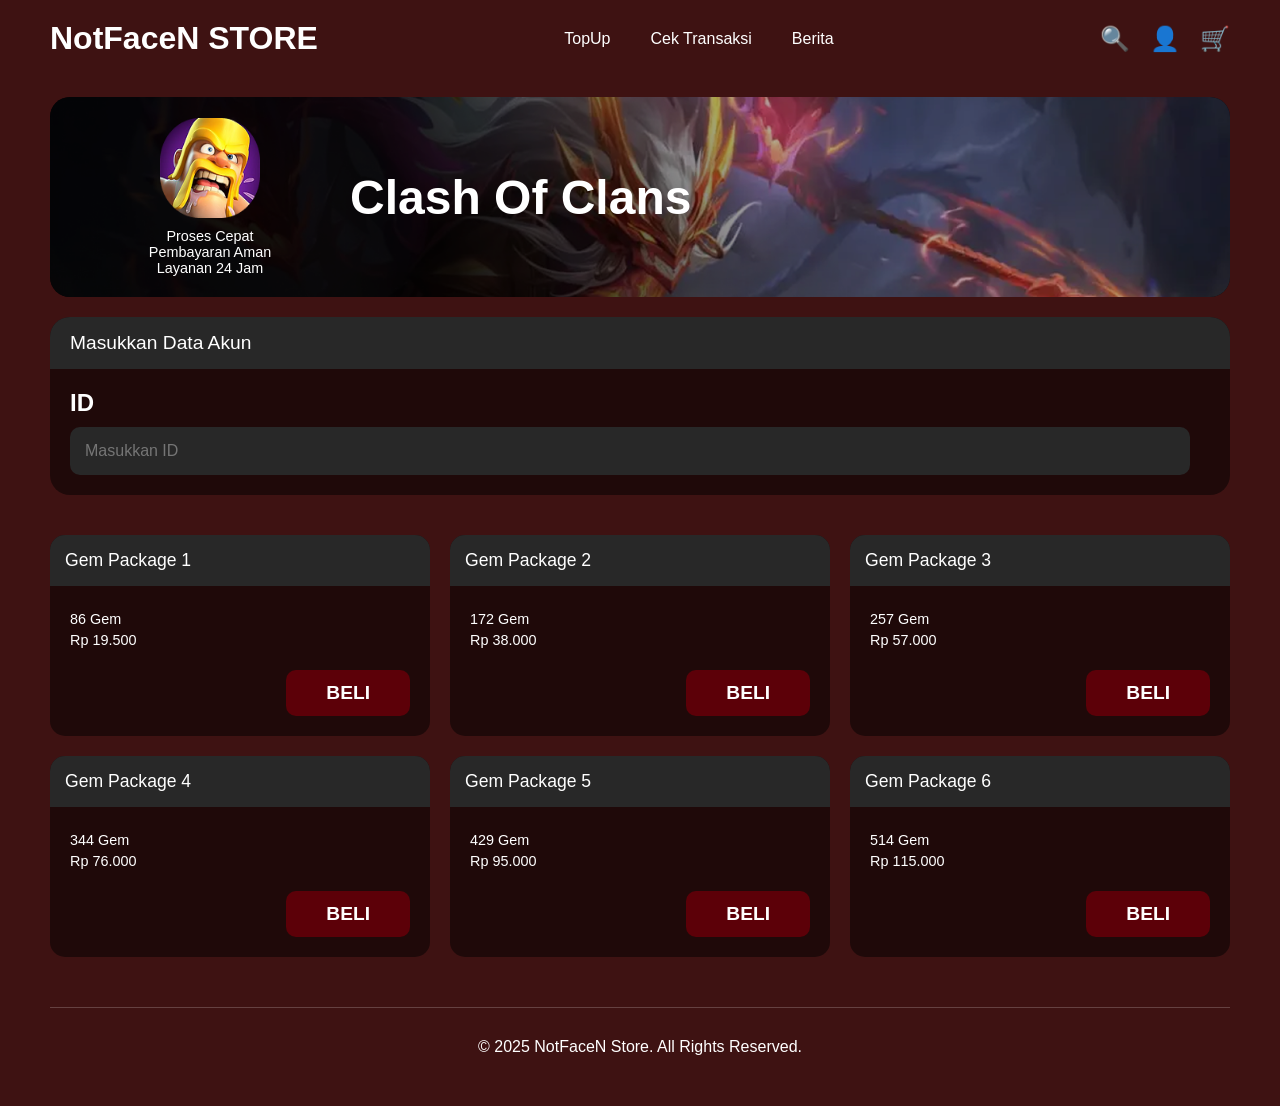
<file: p6.html>
<!DOCTYPE html>
<html lang="en">
<head>
  <meta charset="UTF-8">
  <meta name="viewport" content="width=device-width, initial-scale=1.0">
  <title>NotFaceN Store - Genshin Impact</title>
  <style>
    /* Reset and Base Styles */
    * {
        margin: 0;
        padding: 0;
        box-sizing: border-box;
        font-family: 'Arial', sans-serif;
    }

    body {
        background-color: #3e1212;
        color: white;
    }

    /* Header Styles */
    header {
        display: flex;
        justify-content: space-between;
        align-items: center;
        padding: 20px 50px;
    }

    .logo {
        font-size: 2rem;
        font-weight: bold;
        font-family: 'Impact', sans-serif;
        color: white;
        text-decoration: none;
    }

    nav ul {
        display: flex;
        list-style: none;
    }

    nav ul li a {
        color: white;
        text-decoration: none;
        margin: 0 15px;
        padding: 10px 5px;
        border-bottom: 2px solid transparent;
        transition: border-bottom 0.3s;
    }

    nav ul li a:hover, 
    nav ul li a.active {
        border-bottom: 2px solid white;
    }

    .header-icons {
        display: flex;
        align-items: center;
    }

    .header-icons a {
        color: white;
        margin-left: 20px;
        font-size: 1.5rem;
        text-decoration: none;
    }

    /* Game Banner */
    .game-banner {
        margin: 20px 50px;
        height: 200px;
        background-color: #000;
        border-radius: 20px;
        overflow: hidden;
        position: relative;
    }

    .game-banner-bg {
        position: absolute;
        width: 100%;
        height: 100%;
        background-image: url('image/imageBGML.png');
        background-size: cover;
        background-position: center;
        opacity: 0.7;
    }

    .game-logo-large {
        position: absolute;
        left: 50px;
        top: 50%;
        transform: translateY(-50%);
        width: 220px;
        display: flex;
        flex-direction: column;
        align-items: center;
        text-align: center;
    }

    .game-logo-large img {
        width: 100px;
        height: 100px;
        border-radius: 20px;
        margin-bottom: 10px;
    }

    .game-logo-large .game-info {
        text-align: center;
        font-size: 0.9rem;
    }

    .game-banner h1 {
        position: absolute;
        left: 300px;
        top: 50%;
        transform: translateY(-50%);
        font-size: 3rem;
        font-weight: bold;
    }

    /* Account Form */
    .account-form {
        margin: 20px 50px;
        background-color: #00000080;
        border-radius: 20px;
        overflow: hidden;
    }

    .form-header {
        background-color: #282828;
        padding: 15px 20px;
        font-size: 1.2rem;
    }

    .form-content {
        padding: 20px;
        display: flex;
    }

    .input-group {
        display: flex;
        flex-direction: column;
        flex: 1;
    }

    .input-label {
        font-size: 1.5rem;
        font-weight: bold;
        margin-bottom: 10px;
    }

    .input-field {
        background-color: #282828;
        border: none;
        border-radius: 10px;
        padding: 15px;
        font-size: 1rem;
        color: #ffffff;
    }

    /* Products Grid */
    .products-grid {
        margin: 40px 50px;
        display: grid;
        grid-template-columns: repeat(3, 1fr);
        gap: 20px;
    }

    .product-card {
        background-color: #00000080;
        border-radius: 15px;
        overflow: hidden;
    }

    .product-header {
        background-color: #282828;
        padding: 15px;
        font-size: 1.1rem;
    }

    .product-content {
        padding: 20px;
        min-height: 150px;
        position: relative;
    }

    .package-details {
        position: absolute;
        top: 20px;
        left: 20px;
        text-align: left;
    }

    .package-details p {
        margin: 5px 0;
        font-size: 0.9rem;
    }

    .buy-button {
        background-color: #5c0008;
        color: white;
        border: none;
        border-radius: 10px;
        padding: 12px 40px;
        font-size: 1.2rem;
        font-weight: bold;
        cursor: pointer;
        transition: background-color 0.3s;
        position: absolute;
        bottom: 20px;
        right: 20px;
    }

    .buy-button:hover {
        background-color: #ff4d5e;
    }

    /* Footer */
    footer {
        margin: 50px;
        padding-top: 30px;
        border-top: 1px solid rgba(255,255,255,0.2);
        text-align: center;
    }

    /* Icons */
    .icon-search::before {
        content: "🔍";
    }

    .icon-user::before {
        content: "👤";
    }

    .icon-cart::before {
        content: "🛒";
    }
  </style>
</head>
<body>

    <header>
        <a href="index.html" class="logo">NotFaceN STORE</a>
        <nav>
          <ul>
            <li><a href="index.html">TopUp</a></li>
            <li><a href="#">Cek Transaksi</a></li>
            <li><a href="#">Berita</a></li>
          </ul>
        </nav>
        <div class="header-icons">
          <a href="#" class="icon-search"></a>
          <a href="#" class="icon-user"></a>
          <a href="#" class="icon-cart"></a>
        </div>
      </header>
      
      <div class="game-banner">
        <div class="game-banner-bg"></div>
        <div class="game-logo-large">
            <img src="image/imageCOC.png" alt="Clash Of Clans">
          <div class="game-info">
            <p>Proses Cepat</p>
            <p>Pembayaran Aman</p>
            <p>Layanan 24 Jam</p>
          </div>
        </div>
        <h1>Clash Of Clans</h1>
      </div>
      
      <form id="account-form">
        <div class="account-form">
          <div class="form-header">
            Masukkan Data Akun
          </div>
          <div class="form-content">
            <div class="input-group" style="margin-right: 20px;">
              <div class="input-label">ID</div>
              <input type="text" name="user_id" id="user_id" class="input-field" placeholder="Masukkan ID" required>
            </div>
            <!-- <div class="input-group">
              <div class="input-label">SERVER</div>
              <input type="text" name="server" id="server" class="input-field" placeholder="Masukkan Server" required>
            </div> -->
          </div>
        </div>
      
        <div class="products-grid">
          <!-- Gem Package 1 -->
          <div class="product-card">
            <div class="product-header">Gem Package 1</div>
            <div class="product-content">
              <div class="package-details">
                <p>86 Gem</p>
                <p>Rp 19.500</p>
              </div>
              <!-- Button untuk Gem Package 1 -->
              <button type="button" onclick="submitForm('Gem Package 1')" class="buy-button">BELI</button>
            </div>
          </div>
      
          <!-- Gem Package 2 -->
          <div class="product-card">
            <div class="product-header">Gem Package 2</div>
            <div class="product-content">
              <div class="package-details">
                <p>172 Gem</p>
                <p>Rp 38.000</p>
              </div>
              <!-- Button untuk Gem Package 2 -->
              <button type="button" onclick="submitForm('Gem Package 2')" class="buy-button">BELI</button>
            </div>
          </div>
      
          <!-- Gem Package 3 -->
          <div class="product-card">
            <div class="product-header">Gem Package 3</div>
            <div class="product-content">
              <div class="package-details">
                <p>257 Gem</p>
                <p>Rp 57.000</p>
              </div>
              <!-- Button untuk Gem Package 3 -->
              <button type="button" onclick="submitForm('Gem Package 3')" class="buy-button">BELI</button>
            </div>
          </div>
      
          <!-- Gem Package 4 -->
          <div class="product-card">
            <div class="product-header">Gem Package 4</div>
            <div class="product-content">
              <div class="package-details">
                <p>344 Gem</p>
                <p>Rp 76.000</p>
              </div>
              <!-- Button untuk Gem Package 4 -->
              <button type="button" onclick="submitForm('Gem Package 4')" class="buy-button">BELI</button>
            </div>
          </div>
      
          <!-- Gem Package 5 -->
          <div class="product-card">
            <div class="product-header">Gem Package 5</div>
            <div class="product-content">
              <div class="package-details">
                <p>429 Gem</p>
                <p>Rp 95.000</p>
              </div>
              <!-- Button untuk Gem Package 5 -->
              <button type="button" onclick="submitForm('Gem Package 5')" class="buy-button">BELI</button>
            </div>
          </div>
      
          <!-- Gem Package 6 -->
          <div class="product-card">
            <div class="product-header">Gem Package 6</div>
            <div class="product-content">
              <div class="package-details">
                <p>514 Gem</p>
                <p>Rp 115.000</p>
              </div>
              <!-- Button untuk Gem Package 6 -->
              <button type="button" onclick="submitForm('Gem Package 6')" class="buy-button">BELI</button>
            </div>
          </div>
        </div>
      </form>
      
      <footer>
        <div class="divider"></div>
        <p>© 2025 NotFaceN Store. All Rights Reserved.</p>
      </footer>
      
      <script>
        // Function to validate form and redirect to confirmation page
        function submitForm(packageName) {
          // Get form values
          const userId = document.getElementById('user_id').value;
        //   const server = document.getElementById('server').value;
          
          // Validate the form
          if (!userId ) {
            alert('Silakan masukkan ID terlebih dahulu!');
            return;
          }
          
          // Redirect to confirmation page with parameters
          window.location.href = `konfirmasiGenshin.html?user_id=${encodeURIComponent(userId)}&package=${encodeURIComponent(packageName)}`;
        }
      </script>
      
      </body>
      </html>
</file>
<file: stylehomepage.css>
/* Reset and Base Styles */
* {
    margin: 0;
    padding: 0;
    box-sizing: border-box;
    font-family: 'Arial', sans-serif;
}

body {
    background-color: #000000;
    color: white;
}

/* Header Styles */
header {
    display: flex;
    justify-content: space-between;
    align-items: center;
    padding: 20px 50px;
}

.logo {
    font-size: 2rem;
    font-weight: bold;
    font-family: 'Impact', sans-serif;
    color: white;
    text-decoration: none;
}

nav ul {
    display: flex;
    list-style: none;
}

nav ul li a {
    color: white;
    text-decoration: none;
    margin: 0 15px;
    padding: 10px 5px;
    border-bottom: 2px solid transparent;
    transition: border-bottom 0.3s;
}

nav ul li a:hover, 
nav ul li a.active {
    border-bottom: 2px solid white;
}

.header-icons {
    display: flex;
    align-items: center;
}

.header-icons a {
    color: white;
    margin-left: 20px;
    font-size: 1.5rem;
    text-decoration: none;
}

/* Hero Banner */
.hero-banner {
    margin: 20px 50px;
    background-image: linear-gradient(rgba(0,0,0,0.3), rgba(0,0,0,0.3)), url('image/Header.png');
    background-size: cover;
    background-position: center;
    border-radius: 20px;
    padding: 50px;
    position: relative;
    overflow: hidden;
    display: flex;
    justify-content: space-between;
    align-items: center;
}

.hero-text h1 {
    font-size: 3rem;
    margin-bottom: 10px;
}

.hero-text p {
    font-size: 1.2rem;
    margin-bottom: 5px;
}

.order-btn {
    display: inline-block;
    background-color: #8b1f1f;
    color: white;
    padding: 15px 40px;
    border-radius: 30px;
    text-decoration: none;
    font-weight: bold;
    margin-top: 20px;
    box-shadow: 0 4px 8px rgba(0,0,0,0.3);
    transition: transform 0.3s, box-shadow 0.3s;
}

.order-btn:hover {
    transform: translateY(-3px);
    box-shadow: 0 6px 12px rgba(0,0,0,0.4);
}

/* Game Categories */
.game-categories {
    display: grid;
    grid-template-columns: repeat(3, 1fr);
    gap: 20px;
    margin: 50px;
}

.game-card {
    background-color: rgba(255, 0, 0, 0.13);
    border-radius: 15px;
    overflow: hidden;
    display: flex;
    align-items: center;
    padding: 15px;
    transition: transform 0.3s, box-shadow 0.3s;
    position: relative;
    cursor: pointer;
    text-decoration: none;
    color: white;
}

.game-card::before {
    content: '';
    position: absolute;
    top: 0;
    left: 0;
    width: 100%;
    height: 100%;
    background-image: url('image/BGgames.png');
    background-size: cover;
    opacity: 1.0;
    z-index: -1;
}

.game-card:hover {
    transform: translateY(-5px);
    box-shadow: 0 8px 16px rgba(0,0,0,0.3);
}

.game-logo {
    width: 60px;
    height: 60px;
    border-radius: 12px;
    margin-right: 15px;
    overflow: hidden;
}

.game-logo img {
    width: 100%;
    height: 100%;
    object-fit: cover;
}

.game-title {
    font-size: 1.2rem;
    font-weight: bold;
}

/* Footer */
footer {
    margin: 50px;
    padding-top: 30px;
    border-top: 1px solid rgba(255,255,255,0.2);
    text-align: center;
}

/* Icons */
.icon-search::before {
    content: "🔍";
}

.icon-user::before {
    content: "👤";
}

.icon-cart::before {
    content: "🛒";
}
</file>
